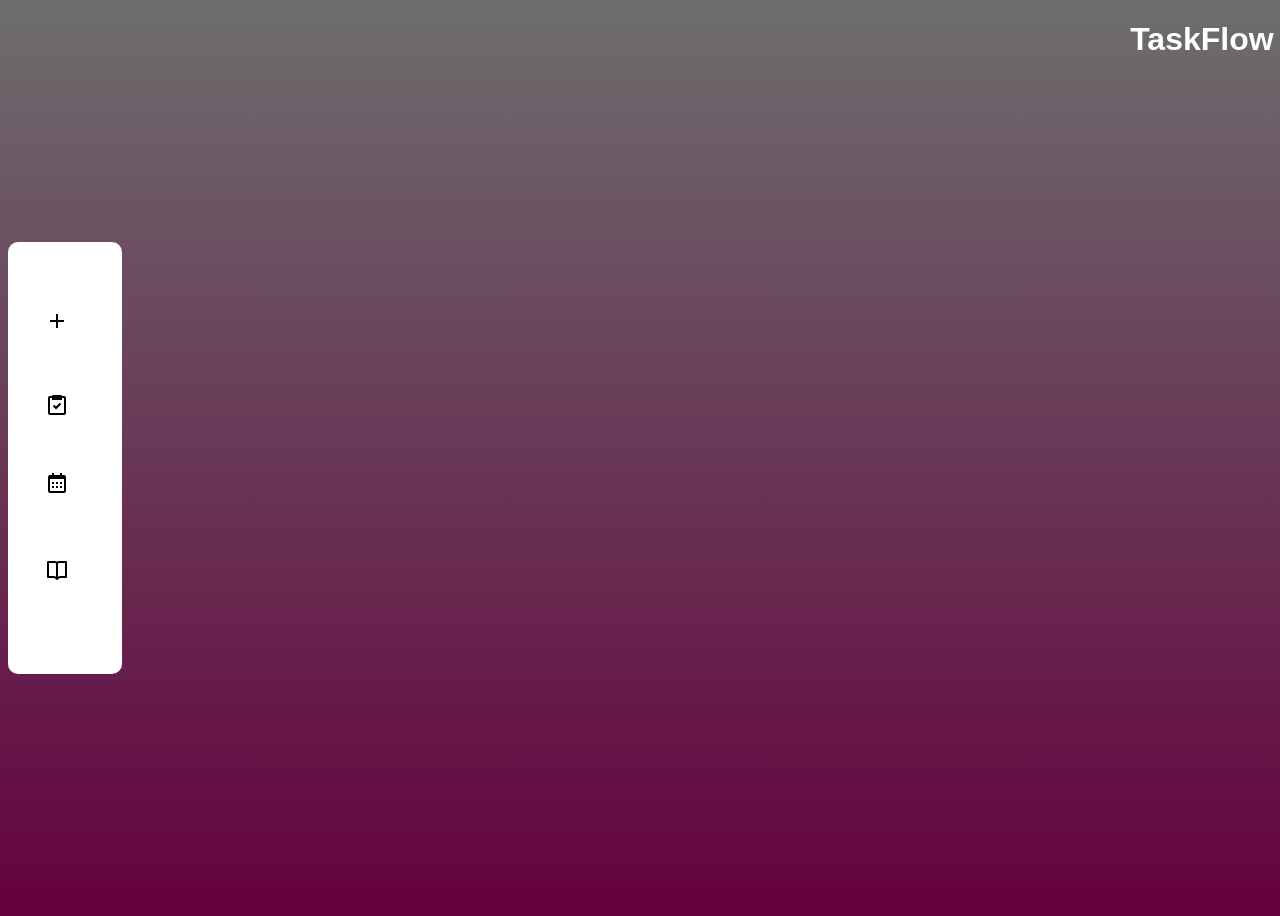
<file: index.html>
<!DOCTYPE html>
<html lang="en">

<head>
    <title>TaskFlow</title>
    <link rel="stylesheet" href="main.css">
</head>

<body>

      
    <aside class="sidebar">
        <ul class="sidebar_list">
            <li class="sidebar_element">
                <svg xmlns="http://www.w3.org/2000/svg" width="24" height="24" viewBox="0 0 24 24">
                    <path d="M19 11h-6V5h-2v6H5v2h6v6h2v-6h6z" class="sidebar_icons"></path>
                </svg>
                <div class="sidebar_hide">
                    <a class="sidebar_text">Nueva tarea</a>

                </div>

            </li>

            <li class="sidebar_element">
                <svg xmlns="http://www.w3.org/2000/svg" width="24" height="24" viewBox="0 0 24 24"
                    class="sidebar_icons">
                    <path
                        d="M5 22h14c1.103 0 2-.897 2-2V5c0-1.103-.897-2-2-2h-2a1 1 0 0 0-1-1H8a1 1 0 0 0-1 1H5c-1.103 0-2 .897-2 2v15c0 1.103.897 2 2 2zM5 5h2v2h10V5h2v15H5V5z">
                    </path>
                    <path d="m11 13.586-1.793-1.793-1.414 1.414L11 16.414l5.207-5.207-1.414-1.414z"></path>
                </svg>
                <div class="sidebar_hide">
                    <p class="sidebar_text">Mis tareas</p>

                </div>

            </li>

            <li class="sidebar_element">
                <svg xmlns="http://www.w3.org/2000/svg" width="24" height="24" viewBox="0 0 24 24">
                    <path d="M7 11h2v2H7zm0 4h2v2H7zm4-4h2v2h-2zm0 4h2v2h-2zm4-4h2v2h-2zm0 4h2v2h-2z"></path>
                    <path
                        d="M5 22h14c1.103 0 2-.897 2-2V6c0-1.103-.897-2-2-2h-2V2h-2v2H9V2H7v2H5c-1.103 0-2 .897-2 2v14c0 1.103.897 2 2 2zM19 8l.001 12H5V8h14z">
                    </path>
                </svg>
                <div class="sidebar_hide">
                    <a class="sidebar_text" href="http://127.0.0.1:5500/Index_login.html">Horarios</a>

                </div>

            </li>

            <li class="sidebar_element">
                <svg xmlns="http://www.w3.org/2000/svg" width="24" height="24" viewBox="0 0 24 24" class="sidebar_icons">
                    <path
                        d="M21 3h-7a2.98 2.98 0 0 0-2 .78A2.98 2.98 0 0 0 10 3H3a1 1 0 0 0-1 1v15a1 1 0 0 0 1 1h5.758c.526 0 1.042.214 1.414.586l1.121 1.121c.009.009.021.012.03.021.086.079.182.149.294.196h.002a.996.996 0 0 0 .762 0h.002c.112-.047.208-.117.294-.196.009-.009.021-.012.03-.021l1.121-1.121A2.015 2.015 0 0 1 15.242 20H21a1 1 0 0 0 1-1V4a1 1 0 0 0-1-1zM8.758 18H4V5h6c.552 0 1 .449 1 1v12.689A4.032 4.032 0 0 0 8.758 18zM20 18h-4.758c-.799 0-1.584.246-2.242.689V6c0-.551.448-1 1-1h6v13z">
                    </path>
                </svg>
                <div class="sidebar_hide">
                    <p class="sidebar_text">Sala de estudio</p>

                </div>

            </li>

        </ul>
    </aside>
    <div class="container" style="overflow: auto; height: 300px;">

    <h1 class="logo">TaskFlow</h1>
    
</body>


</html>
</file>
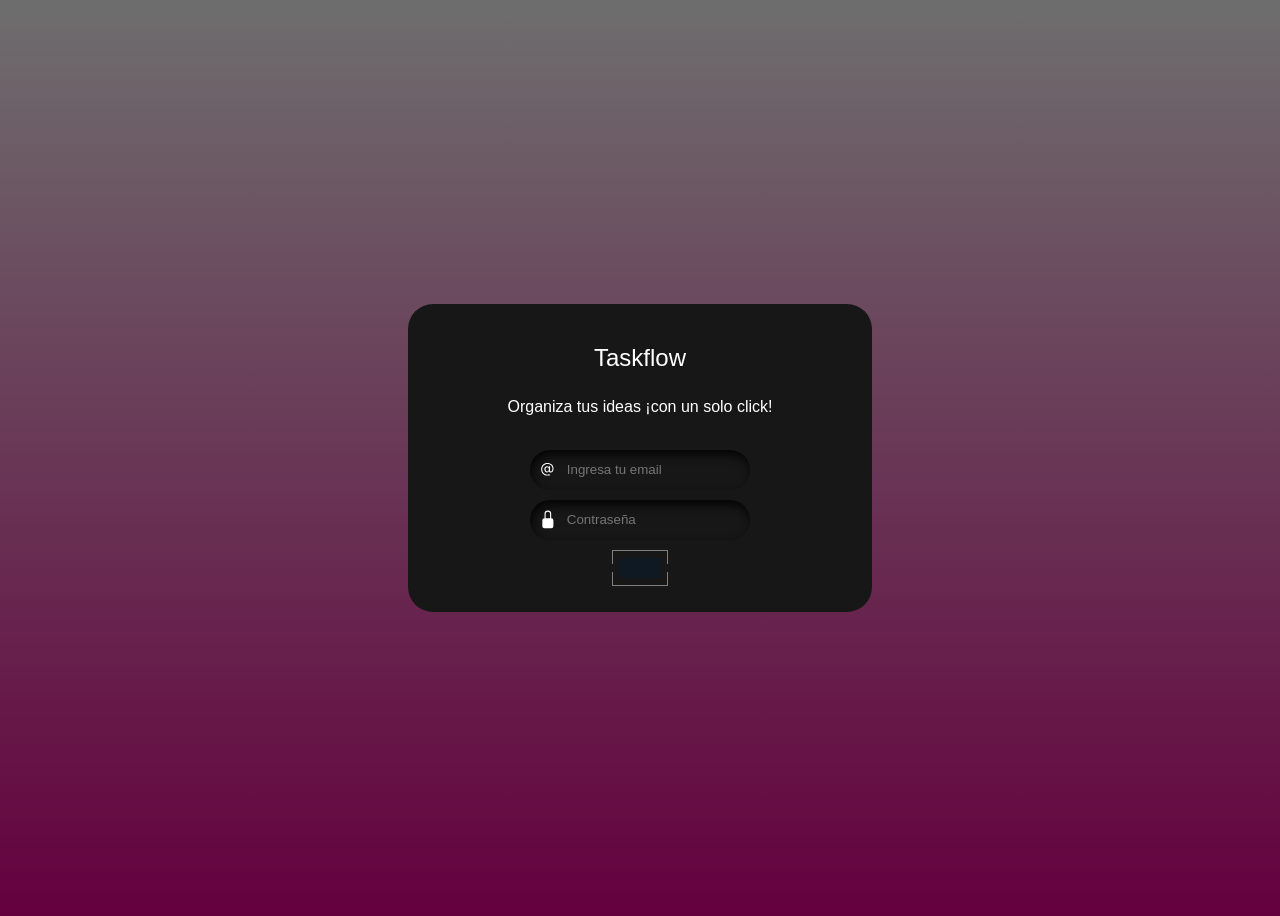
<file: Index_login.html>
<!DOCTYPE html>
<html lang="en">
<head>
    <meta charset="UTF-8">
    <meta name="viewport" content="width=device-width, initial-scale=1.0">
    <title>TaskFlow</title>

    <link rel="stylesheet" href="Index_login.css">
</head>
<body>
    <form class="form">
        <p id="heading">Taskflow</p>
        <p id="eslogan">Organiza tus ideas ¡con un solo click!</p>
        <div class="field">
            <svg class="input-icon" xmlns="http://www.w3.org/2000/svg" width="16" height="16" fill="currentColor" viewBox="0 0 16 16">
                <path d="M13.106 7.222c0-2.967-2.249-5.032-5.482-5.032-3.35 0-5.646 2.318-5.646 5.702 0 3.493 2.235 5.708 5.762 5.708.862 0 1.689-.123 2.304-.335v-.862c-.43.199-1.354.328-2.29.328-2.926 0-4.813-1.88-4.813-4.798 0-2.844 1.921-4.881 4.594-4.881 2.735 0 4.608 1.688 4.608 4.156 0 1.682-.554 2.769-1.416 2.769-.492 0-.772-.28-.772-.76V5.206H8.923v.834h-.11c-.266-.595-.881-.964-1.6-.964-1.4 0-2.378 1.162-2.378 2.823 0 1.737.957 2.906 2.379 2.906.8 0 1.415-.39 1.709-1.087h.11c.081.67.703 1.148 1.503 1.148 1.572 0 2.57-1.415 2.57-3.643zm-7.177.704c0-1.197.54-1.907 1.456-1.907.93 0 1.524.738 1.524 1.907S8.308 9.84 7.371 9.84c-.895 0-1.442-.725-1.442-1.914z"></path>
            </svg>
            <input autocomplete="off" placeholder="Ingresa tu email" class="input-field" type="text" required>
        </div>
        <div class="field">
            <svg class="input-icon" xmlns="http://www.w3.org/2000/svg" width="16" height="16" fill="currentColor" viewBox="0 0 16 16">
                <path d="M8 1a2 2 0 0 1 2 2v4H6V3a2 2 0 0 1 2-2zm3 6V3a3 3 0 0 0-6 0v4a2 2 0 0 0-2 2v5a2 2 0 0 0 2 2h6a2 2 0 0 0 2-2V9a2 2 0 0 0-2-2z"></path>
            </svg>
            <input placeholder="Contraseña" class="input-field" type="password" required>
        </div>
        <div class="btn"> 
            <button class="button">
                <span class="button_lg">
                    <span class="button_sl"></span>
                  
                </span>
            </button>
        </div>
</form>
    
</body>
</html>
</file>
<file: main.css>
* ::after::before{
    margin: 0;
    box-sizing: border-box;
}

body{
    font-family: sans-serif;
    height: 100vh;
    background-size: cover ;
    background-image: linear-gradient(#6e6e6e, #64003e);
    display: flex;
    align-items: center;
}

.sidebar{
    background-color: white;
    width: max-content;
    border-radius: 10px;
    padding: 2rem 1rem;
    
}

.sidebar:hover .sidebar_element{
    grid-template-columns: 40px 1fr;
}

.sidebar_list{
    list-style: none;
    padding: 0;
    min-height: 300px;
    display: flex;
    flex-direction: column;
    gap: .4rem;
}

.sidebar_element{
    padding: .8rem 1.3rem;
    border-radius: 3px;
    display: grid;
    align-items: center;
    grid-template-columns: 40px 0fr;
    color: rgb(46, 46, 46);
    transition: grid-template-columns .4s;
}

.sidebar_element:hover{
    background-color: #c200a8;
    color: white;
    fill: white;
    cursor: pointer;
    border-radius: 1rem;
    transition: .3s;
}

.sidebar_hide{
    overflow: hidden;
}

.sidebar_icon{
    width: 100%;
    overflow: hidden;
    justify-self: center;
}

h1{
    color: white;
    position: absolute;
    top: 0%;
    right: 0.5%;
}


  h1:hover{
    padding: 1rem 1rem;
    border-radius: 1rem;
    background-color: #888;
    transition: .5s;
    cursor: pointer;
  }
  
  .bienvenida {
    display: flex;
    justify-content: center;
    align-items: center;
    height: 100vh; /* ocupa toda la altura de la pantalla */
  }
</file>
<file: Index_login.css>
body{
  font-family: sans-serif;
  height: 100vh;
  background-size: cover ;
  background-image: linear-gradient(#6e6e6e, #64003e);
  display: flex;
  align-items: center;
}

.form {
        width: 400px;
        height: auto;
        margin: 0 auto;
        position:  flex;
        align-items: center;
        display: flex;
        flex-direction: column;
        gap: 10px;
        padding-left: 2em;
        padding-right: 2em;
        padding-bottom: 0.4em;
        background-color: #171717;
        border-radius: 25px;
        transition: .4s ease-in-out;
    }
    
.form:hover {
    width: 400px; /* o la medida que desees */
    height: auto; /* puedes poner una altura fija si lo necesitas */
    margin: 0 auto; /* centra horizontalmente */
    position: ;
    align-items: center;
    transform: scale(1.03);
    border: 1px solid black;
  }
  
#heading {
    text-align: center;
    margin-top: 2.5rem;
    color: rgb(255, 255, 255);
    font-size: 1.5em;
    font-family: 'Franklin Gothic Medium', 'Arial Narrow', Arial, sans-serif;
    margin-bottom: 0%;
}
#eslogan{
    color: white;
    margin-bottom: 1.5rem;
    padding: 0;
}

  
  .field {
    display: flex;
    align-items: center;
    justify-content: center;
    gap: 0.5em;
    border-radius: 25px;
    padding: 0.6em;
    border: none;
    outline: none;
    color: white;
    background-color: #171717;
    box-shadow: inset 2px 5px 10px rgb(5, 5, 5);
  }
  
  .input-icon {
    height: 1.3em;
    width: 1.3em;
    fill: white;
  }
  
  .input-field {
    background: none;
    border: none;
    outline: none;
    width: 100%;
    color: #d3d3d3;
  }
.button {
    -moz-appearance: none;
    -webkit-appearance: none;
    appearance: none;
    border: none;
    background: none;
    color: #0f1923;
    cursor: pointer;
    position: relative;
    padding: 8px;
    margin-bottom: 20px;
    text-transform: uppercase;
    font-weight: bold;
    font-size: 14px;
    transition: all .15s ease;
  }
  
  .button::before,
  .button::after {
    content: '';
    display: block;
    position: absolute;
    right: 0;
    left: 0;
    height: calc(50% - 5px);
    border: 1px solid #7D8082;
    transition: all .15s ease;
  }
  
  .button::before {
    top: 0;
    border-bottom-width: 0;
  }
  
  .button::after {
    bottom: 0;
    border-top-width: 0;
  }
  
  .button:active,
  .button:focus {
    outline: none;
  }
  
  .button:active::before,
  .button:active::after {
    right: 3px;
    left: 3px;
  }
  
  .button:active::before {
    top: 3px;
  }
  
  .button:active::after {
    bottom: 3px;
  }
  
  .button_lg {
    position: relative;
    display: block;
    padding: 10px 20px;
    color: #fff;
    background-color: #0f1923;
    overflow: hidden;
    box-shadow: inset 0px 0px 0px 1px transparent;
  }
  
  .button_lg::before {
    content: '';
    display: block;
    position: absolute;
    top: 0;
    left: 0;
    width: 2px;
    height: 2px;
    background-color: #0f1923;
  }
  
  .button_lg::after {
    content: '';
    display: block;
    position: absolute;
    right: 0;
    bottom: 0;
    width: 4px;
    height: 4px;
    background-color: #0f1923;
    transition: all .2s ease;
  }
  
  .button_sl {
    display: block;
    position: absolute;
    top: 0;
    bottom: -1px;
    left: -8px;
    width: 0;
    background-color: #8a02c0;
    transform: skew(-15deg);
    transition: all .2s ease;
  }
  
  .button_text {
    position: relative;
  }
  
  .button:hover {
    color: #0f1923;
  }
  
  .button:hover .button_sl {
    width: calc(100% + 15px);
  }
  
  .button:hover .button_lg::after {
    background-color: #fff;
  }
</file>
